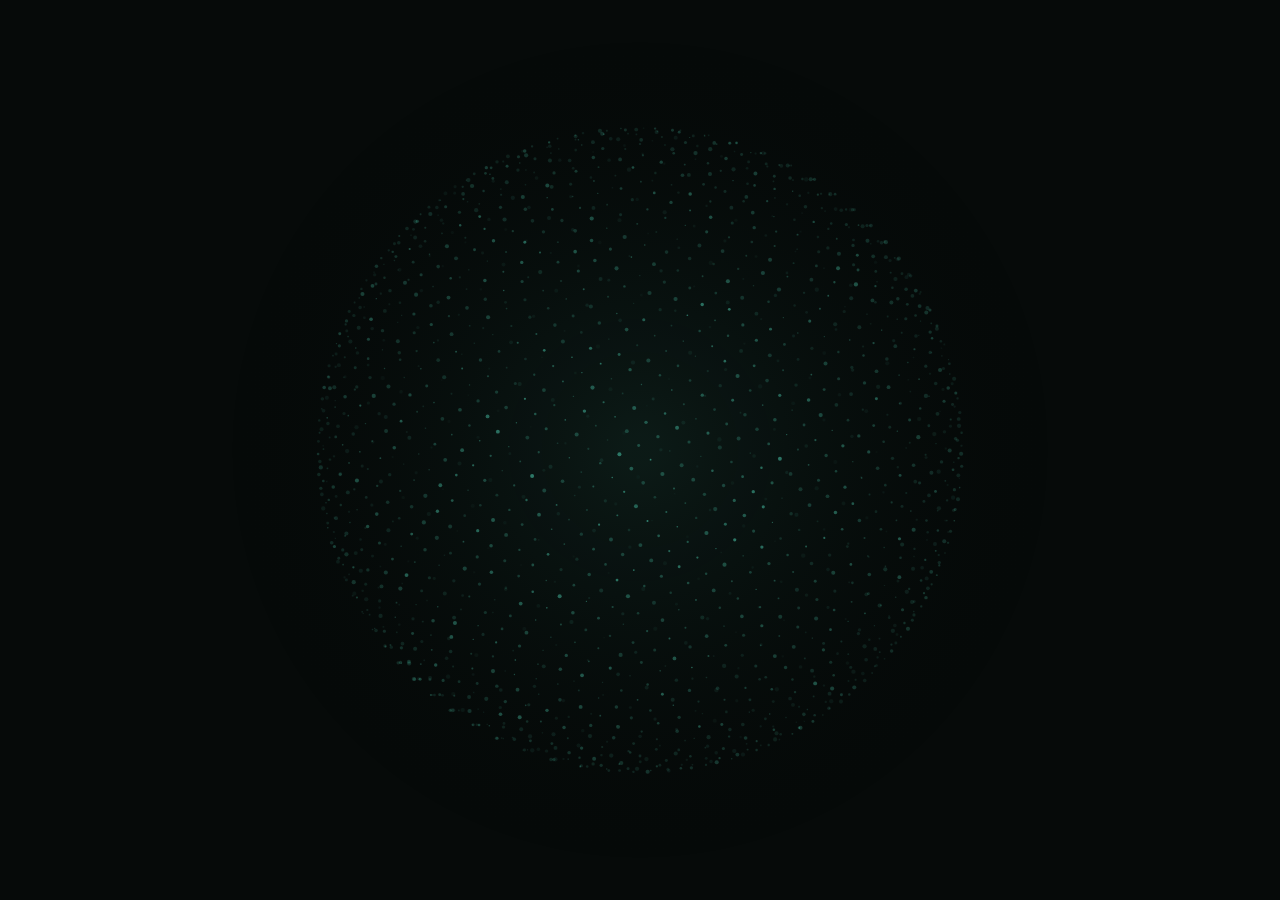
<file: particle-sphere-v2.html>
<!DOCTYPE html>
<html lang="en">
<head>
<meta charset="UTF-8">
<title>Interactive Particle Sphere</title>
<style>
  html, body {
    margin: 0;
    padding: 0;
    width: 100%;
    height: 100%;
    background: #060a09; /* dark backdrop so the green pops, remove/adjust to match your site */
    overflow: hidden;
  }
  #sphere-container {
    width: 100%;
    height: 100vh;
    position: relative;
    cursor: none;
  }
  canvas {
    display: block;
    width: 100%;
    height: 100%;
  }
</style>
</head>
<body>
<div id="sphere-container">
  <canvas id="sphereCanvas"></canvas>
</div>

<script>
(function () {
  const canvas = document.getElementById('sphereCanvas');
  const ctx = canvas.getContext('2d');
  const container = document.getElementById('sphere-container');

  // ---- BRAND COLOR ----
  const BASE = { r: 0x2F, g: 0x7F, b: 0x6D }; // #2F7F6D

  function shade(factor) {
    // factor < 1 darkens, > 1 lightens, all within the same green family
    const r = Math.min(255, Math.max(0, BASE.r * factor));
    const g = Math.min(255, Math.max(0, BASE.g * factor));
    const b = Math.min(255, Math.max(0, BASE.b * factor));
    return { r, g, b };
  }

  let W, H, DPR;
  function resize() {
    DPR = Math.min(window.devicePixelRatio || 1, 2);
    W = container.clientWidth;
    H = container.clientHeight;
    canvas.width = W * DPR;
    canvas.height = H * DPR;
    canvas.style.width = W + 'px';
    canvas.style.height = H + 'px';
    ctx.setTransform(DPR, 0, 0, DPR, 0, 0);
  }
  window.addEventListener('resize', resize);

  // ---- Build sphere points (Fibonacci sphere for even distribution) ----
  const NUM_POINTS = 1800;
  const points = [];
  const goldenAngle = Math.PI * (3 - Math.sqrt(5));

  for (let i = 0; i < NUM_POINTS; i++) {
    const y = 1 - (i / (NUM_POINTS - 1)) * 2; // -1..1
    const radiusAtY = Math.sqrt(1 - y * y);
    const theta = goldenAngle * i;
    const x = Math.cos(theta) * radiusAtY;
    const z = Math.sin(theta) * radiusAtY;
    points.push({
      x, y, z,
      twinkleSpeed: 0.4 + Math.random() * 1.8,
      twinklePhase: Math.random() * Math.PI * 2,
      baseSize: 0.6 + Math.random() * 1.5,
      shadeFactor: 0.65 + Math.random() * 0.85, // varies light/dark within green family
      // per-particle "displacement" state, used for cursor push effect
      dispX: 0, dispY: 0
    });
  }

  // ---- Mouse / interaction state ----
  let targetRotY = 0, targetRotX = 0;
  let rotY = 0, rotX = 0;
  let mouseX = 0, mouseY = 0;       // normalized -1..1
  let mousePX = null, mousePY = null; // pixel coords on canvas
  let hasMouse = false;
  let autoRotate = 0;

  function updateMouse(clientX, clientY) {
    const rect = container.getBoundingClientRect();
    mouseX = ((clientX - rect.left) / rect.width) * 2 - 1;
    mouseY = ((clientY - rect.top) / rect.height) * 2 - 1;
    mousePX = clientX - rect.left;
    mousePY = clientY - rect.top;
    hasMouse = true;
    targetRotY = mouseX * 0.9;
    targetRotX = mouseY * 0.6;
  }

  container.addEventListener('mousemove', (e) => updateMouse(e.clientX, e.clientY));
  container.addEventListener('mouseleave', () => {
    hasMouse = false;
    targetRotY = 0;
    targetRotX = 0;
    mousePX = mousePY = null;
  });
  container.addEventListener('touchmove', (e) => {
    if (e.touches.length === 0) return;
    updateMouse(e.touches[0].clientX, e.touches[0].clientY);
  }, { passive: true });
  container.addEventListener('touchend', () => {
    hasMouse = false;
    targetRotY = 0;
    targetRotX = 0;
    mousePX = mousePY = null;
  });

  function project(p, rotX, rotY, scale, cx, cy) {
    let x = p.x, y = p.y, z = p.z;
    const cosY = Math.cos(rotY), sinY = Math.sin(rotY);
    let x1 = x * cosY + z * sinY;
    let z1 = -x * sinY + z * cosY;
    const cosX = Math.cos(rotX), sinX = Math.sin(rotX);
    let y1 = y * cosX - z1 * sinX;
    let z2 = y * sinX + z1 * cosX;
    const perspective = 3.2;
    const scaleFactor = perspective / (perspective + z2);
    return {
      x: cx + x1 * scale * scaleFactor,
      y: cy + y1 * scale * scaleFactor,
      scale: scaleFactor,
      z: z2
    };
  }

  const REPEL_RADIUS = 90;   // px, how close cursor must be to push particles
  const REPEL_STRENGTH = 26; // px, max displacement

  let t = 0;
  function draw() {
    t += 0.016;
    ctx.clearRect(0, 0, W, H);

    autoRotate += hasMouse ? 0 : 0.0022;
    rotY += ((targetRotY + autoRotate) - rotY) * 0.06;
    rotX += (targetRotX - rotX) * 0.06;

    const cx = W / 2;
    const cy = H / 2;
    const scale = Math.min(W, H) * 0.34;

    const projected = points.map(p => {
      const proj = project(p, rotX, rotY, scale, cx, cy);

      // cursor proximity displacement (radial push away from cursor)
      let dx = 0, dy = 0;
      if (mousePX !== null) {
        const ddx = proj.x - mousePX;
        const ddy = proj.y - mousePY;
        const dist = Math.sqrt(ddx * ddx + ddy * ddy);
        if (dist < REPEL_RADIUS && dist > 0.01) {
          const force = (1 - dist / REPEL_RADIUS) * REPEL_STRENGTH;
          dx = (ddx / dist) * force;
          dy = (ddy / dist) * force;
        }
      }
      // smooth toward target displacement
      p.dispX += (dx - p.dispX) * 0.18;
      p.dispY += (dy - p.dispY) * 0.18;

      return { p, proj, fx: proj.x + p.dispX, fy: proj.y + p.dispY };
    });

    projected.sort((a, b) => a.proj.z - b.proj.z);

    ctx.globalCompositeOperation = 'lighter';

    for (const { p, proj, fx, fy } of projected) {
      const depthFactor = (proj.z + 1) / 2; // 0..1, back to front
      const twinkle = 0.5 + 0.5 * Math.sin(t * p.twinkleSpeed + p.twinklePhase);

      // proximity boost: particles near the cursor glow brighter/bigger
      let proximityBoost = 0;
      if (mousePX !== null) {
        const dist = Math.sqrt((fx - mousePX) ** 2 + (fy - mousePY) ** 2);
        if (dist < REPEL_RADIUS) proximityBoost = (1 - dist / REPEL_RADIUS);
      }

      const alpha = Math.min(1, (0.12 + depthFactor * 0.5) * (0.5 + twinkle * 0.5) + proximityBoost * 0.55);
      const size = p.baseSize * proj.scale * (0.7 + depthFactor * 0.6) * (1 + proximityBoost * 1.4);

      const c = shade(p.shadeFactor + proximityBoost * 0.9);

      ctx.beginPath();
      ctx.fillStyle = `rgba(${c.r | 0}, ${c.g | 0}, ${c.b | 0}, ${alpha.toFixed(3)})`;
      ctx.arc(fx, fy, Math.max(0.4, size), 0, Math.PI * 2);
      ctx.fill();
    }

    ctx.globalCompositeOperation = 'source-over';

    // ambient core glow
    const glow = ctx.createRadialGradient(cx, cy, scale * 0.05, cx, cy, scale * 1.35);
    glow.addColorStop(0, `rgba(${BASE.r}, ${BASE.g}, ${BASE.b}, 0.14)`);
    glow.addColorStop(1, 'rgba(0,0,0,0)');
    ctx.globalCompositeOperation = 'lighter';
    ctx.fillStyle = glow;
    ctx.beginPath();
    ctx.arc(cx, cy, scale * 1.35, 0, Math.PI * 2);
    ctx.fill();

    // soft glow that follows the cursor itself
    if (mousePX !== null) {
      const cursorGlow = ctx.createRadialGradient(mousePX, mousePY, 0, mousePX, mousePY, REPEL_RADIUS * 1.4);
      cursorGlow.addColorStop(0, `rgba(${BASE.r + 60}, ${BASE.g + 60}, ${BASE.b + 40}, 0.16)`);
      cursorGlow.addColorStop(1, 'rgba(0,0,0,0)');
      ctx.fillStyle = cursorGlow;
      ctx.beginPath();
      ctx.arc(mousePX, mousePY, REPEL_RADIUS * 1.4, 0, Math.PI * 2);
      ctx.fill();
    }

    ctx.globalCompositeOperation = 'source-over';

    requestAnimationFrame(draw);
  }

  resize();
  draw();
})();
</script>
</body>
</html>
</file>
